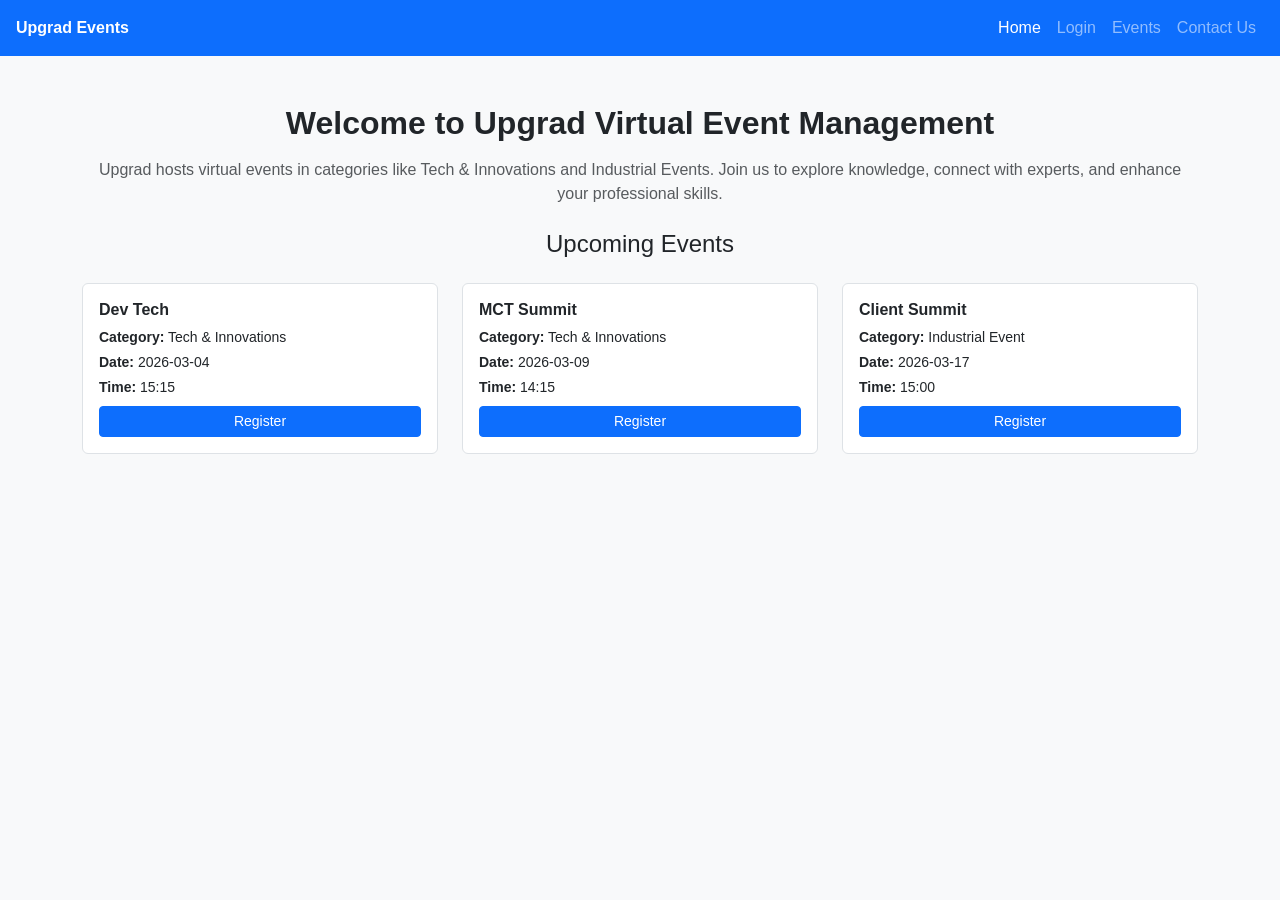
<file: register.html>
<!DOCTYPE html>
<html lang="en">
<head>
  <meta charset="UTF-8" />
  <meta name="viewport" content="width=device-width, initial-scale=1.0"/>
  <title>Event Registration - Upgrad Events</title>
  <link rel="stylesheet" href="https://cdn.jsdelivr.net/npm/bootstrap@5.3.0/dist/css/bootstrap.min.css"/>
  <link rel="stylesheet" href="css/style.css"/>
</head>
<body>
  <nav class="navbar navbar-expand-lg navbar-dark bg-primary">
    <div class="container-fluid px-3">
      <a class="navbar-brand fw-bold" href="index.html">Upgrad Events</a>
      <button class="navbar-toggler" type="button" data-bs-toggle="collapse" data-bs-target="#navMenu">
        <span class="navbar-toggler-icon"></span>
      </button>
      <div class="collapse navbar-collapse justify-content-end" id="navMenu">
        <ul class="navbar-nav">
          <li class="nav-item"><a class="nav-link" href="index.html">Home</a></li>
          <li class="nav-item"><a class="nav-link" href="login.html">Login</a></li>
          <li class="nav-item"><a class="nav-link" href="events.html">Events</a></li>
          <li class="nav-item"><a class="nav-link" href="contact.html">Contact Us</a></li>
        </ul>
      </div>
    </div>
  </nav>

  <div class="container mt-4">
    <h3 class="mb-4">Event Registration</h3>

    <!-- Event Details Card -->
    <div class="card mb-4 p-3">
      <h6 class="fw-semibold">Event Details</h6>
      <p class="mb-1"><strong>ID:</strong> <span id="regEventId"></span></p>
      <p class="mb-1"><strong>Name:</strong> <span id="regEventName"></span></p>
      <p class="mb-1"><strong>Category:</strong> <span id="regEventCategory"></span></p>
      <p class="mb-1"><strong>Date:</strong> <span id="regEventDate"></span></p>
      <p class="mb-0"><strong>Time:</strong> <span id="regEventTime"></span></p>
    </div>

    <!-- Participant Details Card -->
    <div class="card p-3">
      <h6 class="fw-semibold mb-3">Participant Details</h6>
      <div class="mb-3">
        <input type="text" id="firstName" class="form-control" placeholder="First Name" required />
      </div>
      <div class="mb-3">
        <input type="text" id="lastName" class="form-control" placeholder="Last Name" required />
      </div>
      <div class="mb-3">
        <input type="email" id="partEmail" class="form-control" placeholder="Email" required />
      </div>
      <button class="btn btn-success" onclick="registerParticipant()">Register</button>
    </div>
  </div>

  <script src="https://cdn.jsdelivr.net/npm/bootstrap@5.3.0/dist/js/bootstrap.bundle.min.js"></script>
  <script src="js/db.js"></script>
  <script src="js/register.js"></script>
</body>
</html>
</file>
<file: css/style.css>
/* General */
body {
  font-family: 'Segoe UI', sans-serif;
  background-color: #f8f9fa;
}

/* Navbar brand */
.navbar-brand {
  font-size: 1rem;
}

/* Cards */
.card {
  border: 1px solid #dee2e6;
  border-radius: 6px;
}

/* Event card styling */
.event-card {
  margin-bottom: 20px;
}

/* Responsive padding */
@media (max-width: 576px) {
  .container {
    padding-left: 12px;
    padding-right: 12px;
  }
}
</file>
